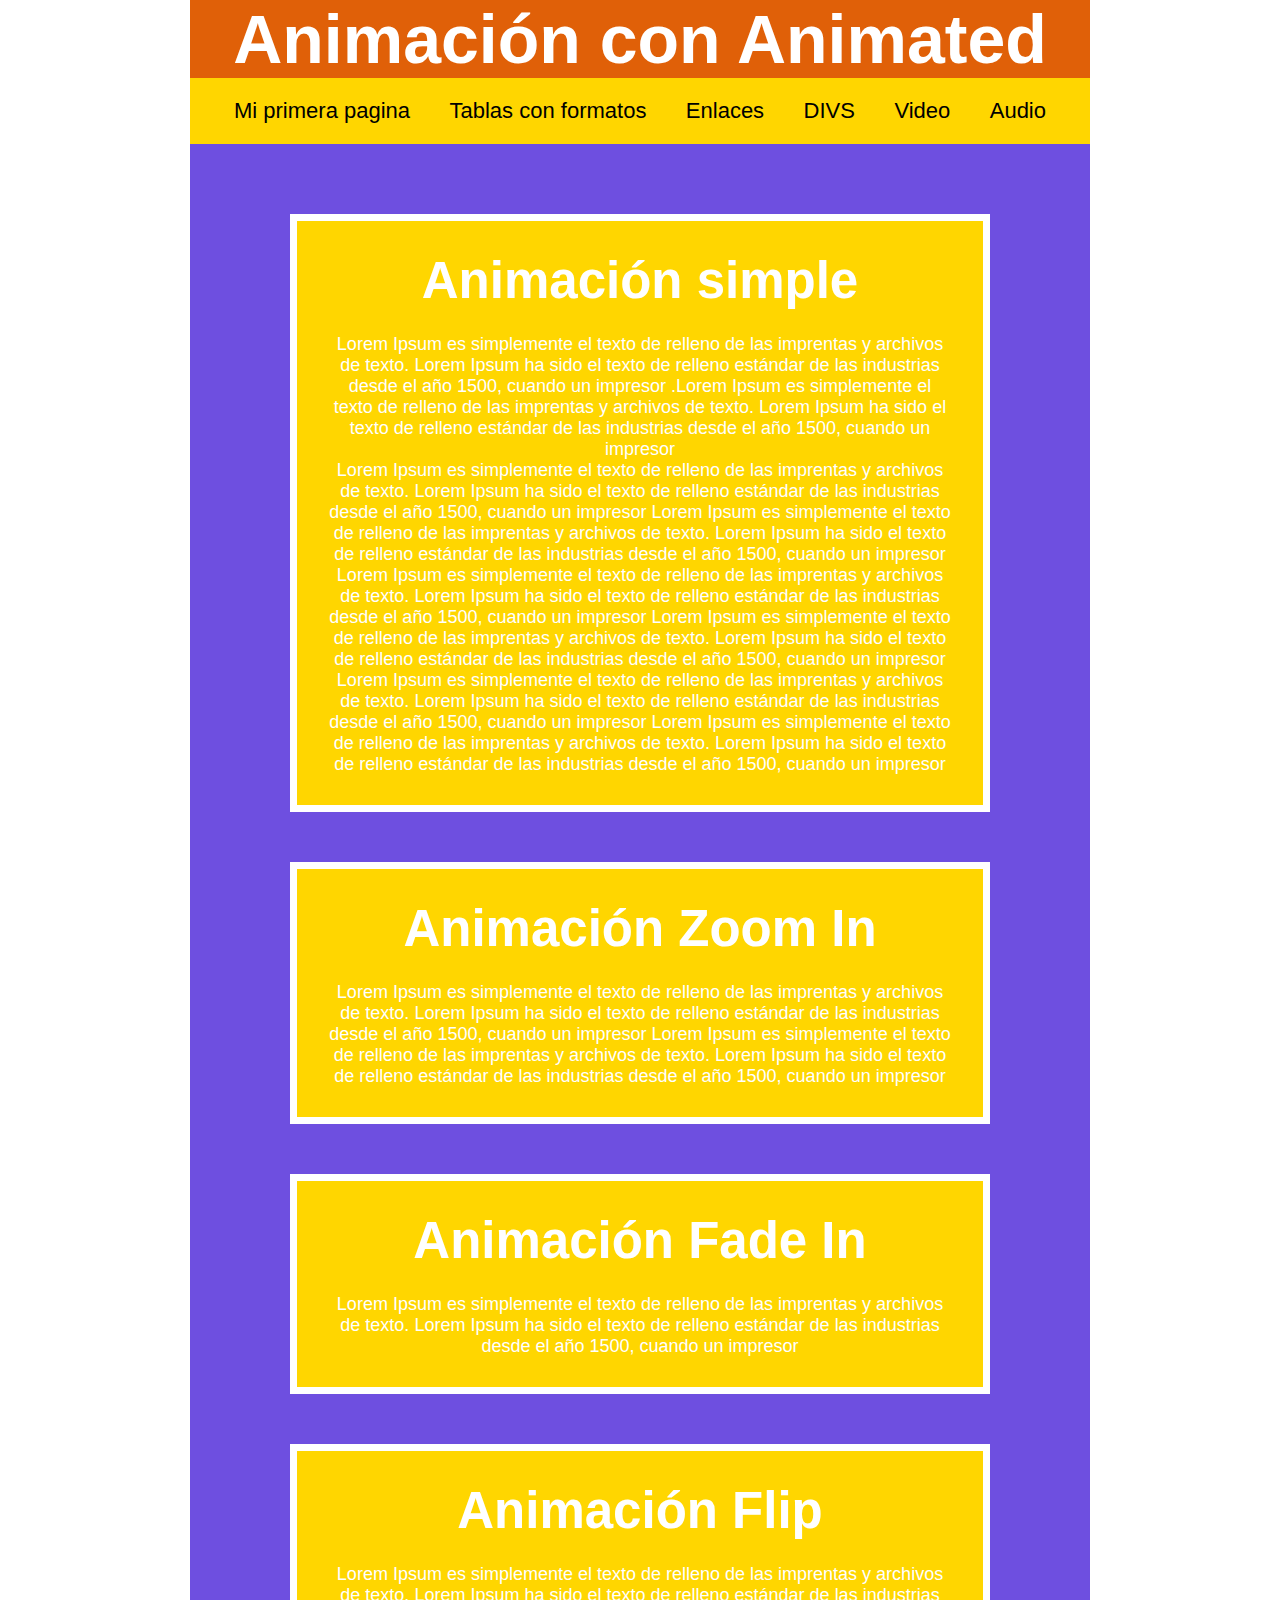
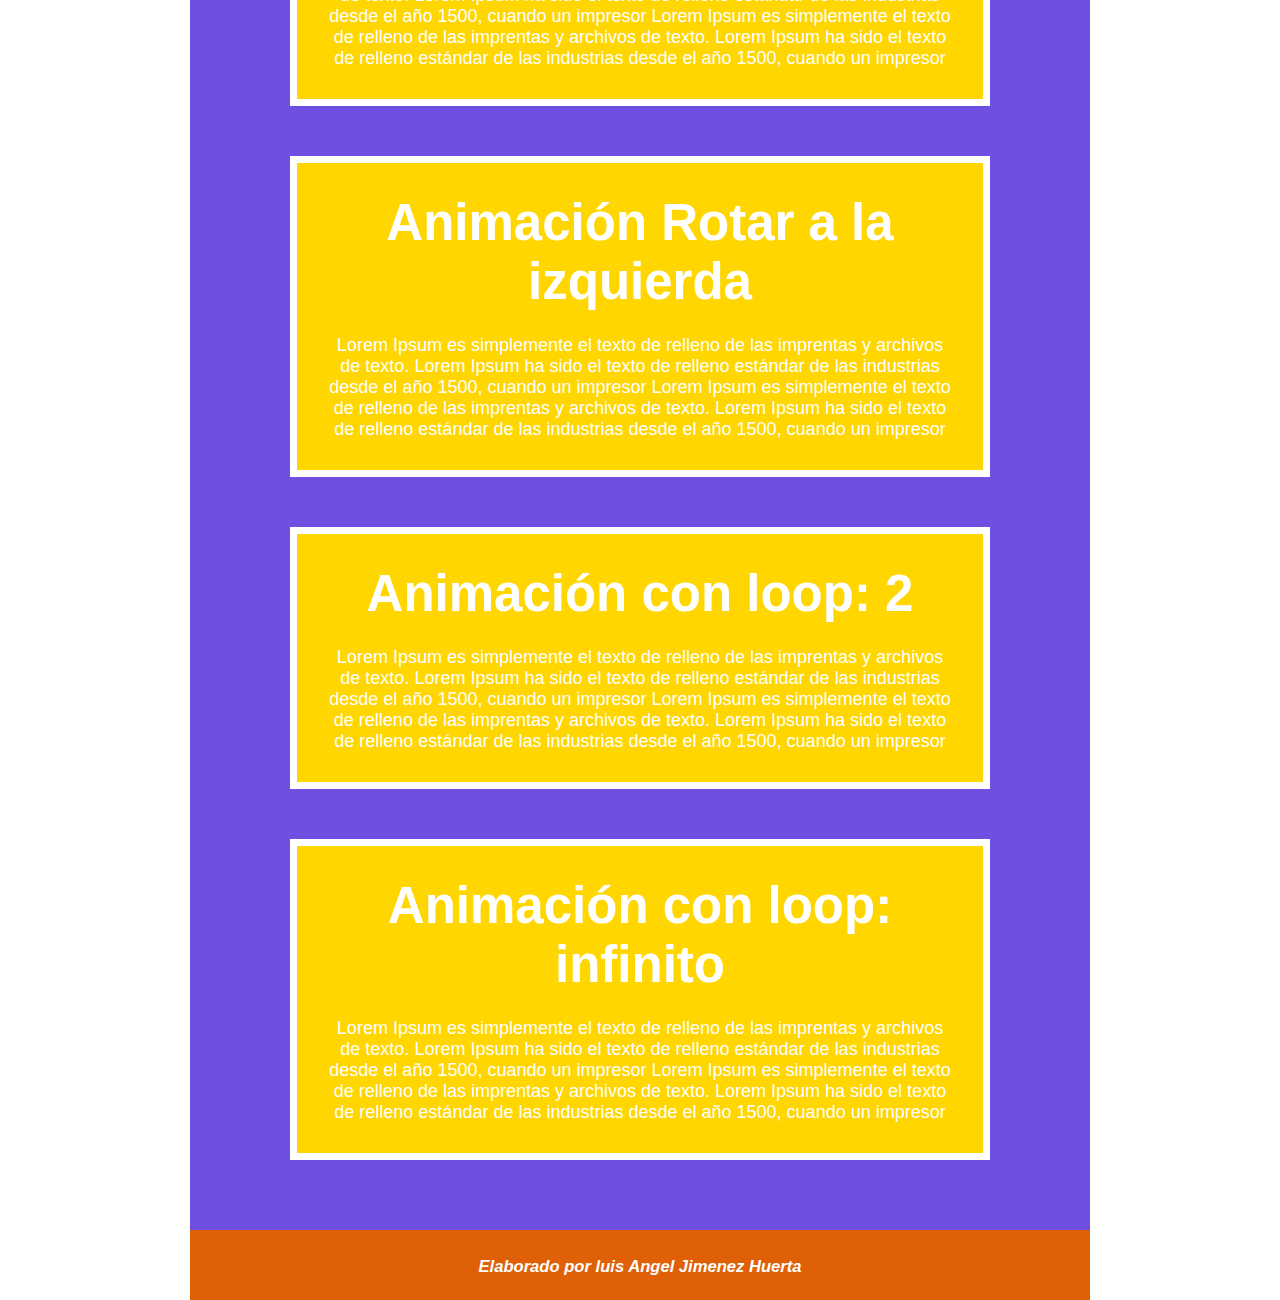
<file: Animacion.html>
<!doctype html>
<html>
<head>
<meta charset="utf-8">
<title>ANIMACIÓN</title>
<link href="CSS/Enlaces_CSS.css" rel="stylesheet" type="text/css">
  <link
    rel="stylesheet"
    href="https://cdnjs.cloudflare.com/ajax/libs/animate.css/4.1.1/animate.min.css"/>

</head>

	
<body>
	<div id="contenedora">
	<div id="cuerpo">
	<header>
	<h1>Animación con Animated</h1>
	
		
		<nav>
	 <ul class="menu"> 
						<li><a href="mi primera pagina en dreamweare.html">Mi primera pagina</a></li>		
						<li><a href="Tablas con fornato.html">Tablas con formatos</a></li>
						<li><a href="Enlaces.html">Enlaces</a></li>
						<li><a href="TARJETA_INDEX.html">DIVS</a></li>
		 				<li><a href="VIDEO.html">Video</a></li>
		 				<li><a href="Audio.html">Audio</a></li>
	</ul>
		</nav>
	
					
				    <main class="animate__animated animate__fadeIn animate__delay">
        <section>
            <h2>Animación simple</h2>
            <p class="animate__animated animate__bounceIn animate__delay-2s"><span>Lorem Ipsum es simplemente el texto de relleno de las imprentas y archivos de texto. Lorem Ipsum ha sido el texto de relleno estándar de las industrias desde el año 1500, cuando un impresor .</span><span>Lorem Ipsum es simplemente el texto de relleno de las imprentas y archivos de texto. Lorem Ipsum ha sido el texto de relleno estándar de las industrias desde el año 1500, cuando un impresor </span></p>
            
            <p class="animate__animated animate__bounceIn animate__delay-3s"><span>Lorem Ipsum es simplemente el texto de relleno de las imprentas y archivos de texto. Lorem Ipsum ha sido el texto de relleno estándar de las industrias desde el año 1500, cuando un impresor </span><span>Lorem Ipsum es simplemente el texto de relleno de las imprentas y archivos de texto. Lorem Ipsum ha sido el texto de relleno estándar de las industrias desde el año 1500, cuando un impresor </span></p>
            
            <p class="animate__animated animate__bounceIn animate__delay-4s"><span>Lorem Ipsum es simplemente el texto de relleno de las imprentas y archivos de texto. Lorem Ipsum ha sido el texto de relleno estándar de las industrias desde el año 1500, cuando un impresor </span><span>Lorem Ipsum es simplemente el texto de relleno de las imprentas y archivos de texto. Lorem Ipsum ha sido el texto de relleno estándar de las industrias desde el año 1500, cuando un impresor </span></p>
            
            <p class="animate__animated animate__bounceIn animate__delay-5s"><span>Lorem Ipsum es simplemente el texto de relleno de las imprentas y archivos de texto. Lorem Ipsum ha sido el texto de relleno estándar de las industrias desde el año 1500, cuando un impresor </span><span>Lorem Ipsum es simplemente el texto de relleno de las imprentas y archivos de texto. Lorem Ipsum ha sido el texto de relleno estándar de las industrias desde el año 1500, cuando un impresor </span></p>
        </section>
        
        <section>
            <h2 class="animate__animated animate__zoomIn animate__delay-2s">Animación Zoom In</h2>
            <p><span>Lorem Ipsum es simplemente el texto de relleno de las imprentas y archivos de texto. Lorem Ipsum ha sido el texto de relleno estándar de las industrias desde el año 1500, cuando un impresor </span><span>Lorem Ipsum es simplemente el texto de relleno de las imprentas y archivos de texto. Lorem Ipsum ha sido el texto de relleno estándar de las industrias desde el año 1500, cuando un impresor </span></p>
        </section>
        
        <section>
            <h2 class="animate__animated animate__fadeIn animate__delay-2s">Animación Fade In</h2>
<p><span>Lorem Ipsum es simplemente el texto de relleno de las imprentas y archivos de texto. Lorem Ipsum ha sido el texto de relleno estándar de las industrias desde el año 1500, cuando un impresor </span></p>
        </section>
        
        <section>
            <h2 class="animate__animated animate__flip animate__delay-2s">Animación Flip</h2>
            <p><span>Lorem Ipsum es simplemente el texto de relleno de las imprentas y archivos de texto. Lorem Ipsum ha sido el texto de relleno estándar de las industrias desde el año 1500, cuando un impresor </span><span>Lorem Ipsum es simplemente el texto de relleno de las imprentas y archivos de texto. Lorem Ipsum ha sido el texto de relleno estándar de las industrias desde el año 1500, cuando un impresor </span></p>
        </section>
        
        <section>
            <h2 class="animate__animated animate__rotateInDownLeft animate__delay-2s">Animación Rotar a la izquierda</h2>
            <p><span>Lorem Ipsum es simplemente el texto de relleno de las imprentas y archivos de texto. Lorem Ipsum ha sido el texto de relleno estándar de las industrias desde el año 1500, cuando un impresor </span><span>Lorem Ipsum es simplemente el texto de relleno de las imprentas y archivos de texto. Lorem Ipsum ha sido el texto de relleno estándar de las industrias desde el año 1500, cuando un impresor </span></p>
        </section>
        
        <section>
            <h2 class="animate__animated animate__jackInTheBox animate__delay-2s animate__repeat-2">Animación con loop: 2</h2>
            <p><span>Lorem Ipsum es simplemente el texto de relleno de las imprentas y archivos de texto. Lorem Ipsum ha sido el texto de relleno estándar de las industrias desde el año 1500, cuando un impresor </span><span>Lorem Ipsum es simplemente el texto de relleno de las imprentas y archivos de texto. Lorem Ipsum ha sido el texto de relleno estándar de las industrias desde el año 1500, cuando un impresor </span></p>
        </section>
        
        <section>
            <h2 class="animate__animated animate__jackInTheBox animate__delay-2s animate__infinite">Animación con loop: infinito</h2>
            <p><span>Lorem Ipsum es simplemente el texto de relleno de las imprentas y archivos de texto. Lorem Ipsum ha sido el texto de relleno estándar de las industrias desde el año 1500, cuando un impresor </span><span>Lorem Ipsum es simplemente el texto de relleno de las imprentas y archivos de texto. Lorem Ipsum ha sido el texto de relleno estándar de las industrias desde el año 1500, cuando un impresor </span></p>
        </section>
			</main>
			<footer><h5>Elaborado por luis Angel Jimenez Huerta</h5></footer>
	
</body>
		
</html>
</file>
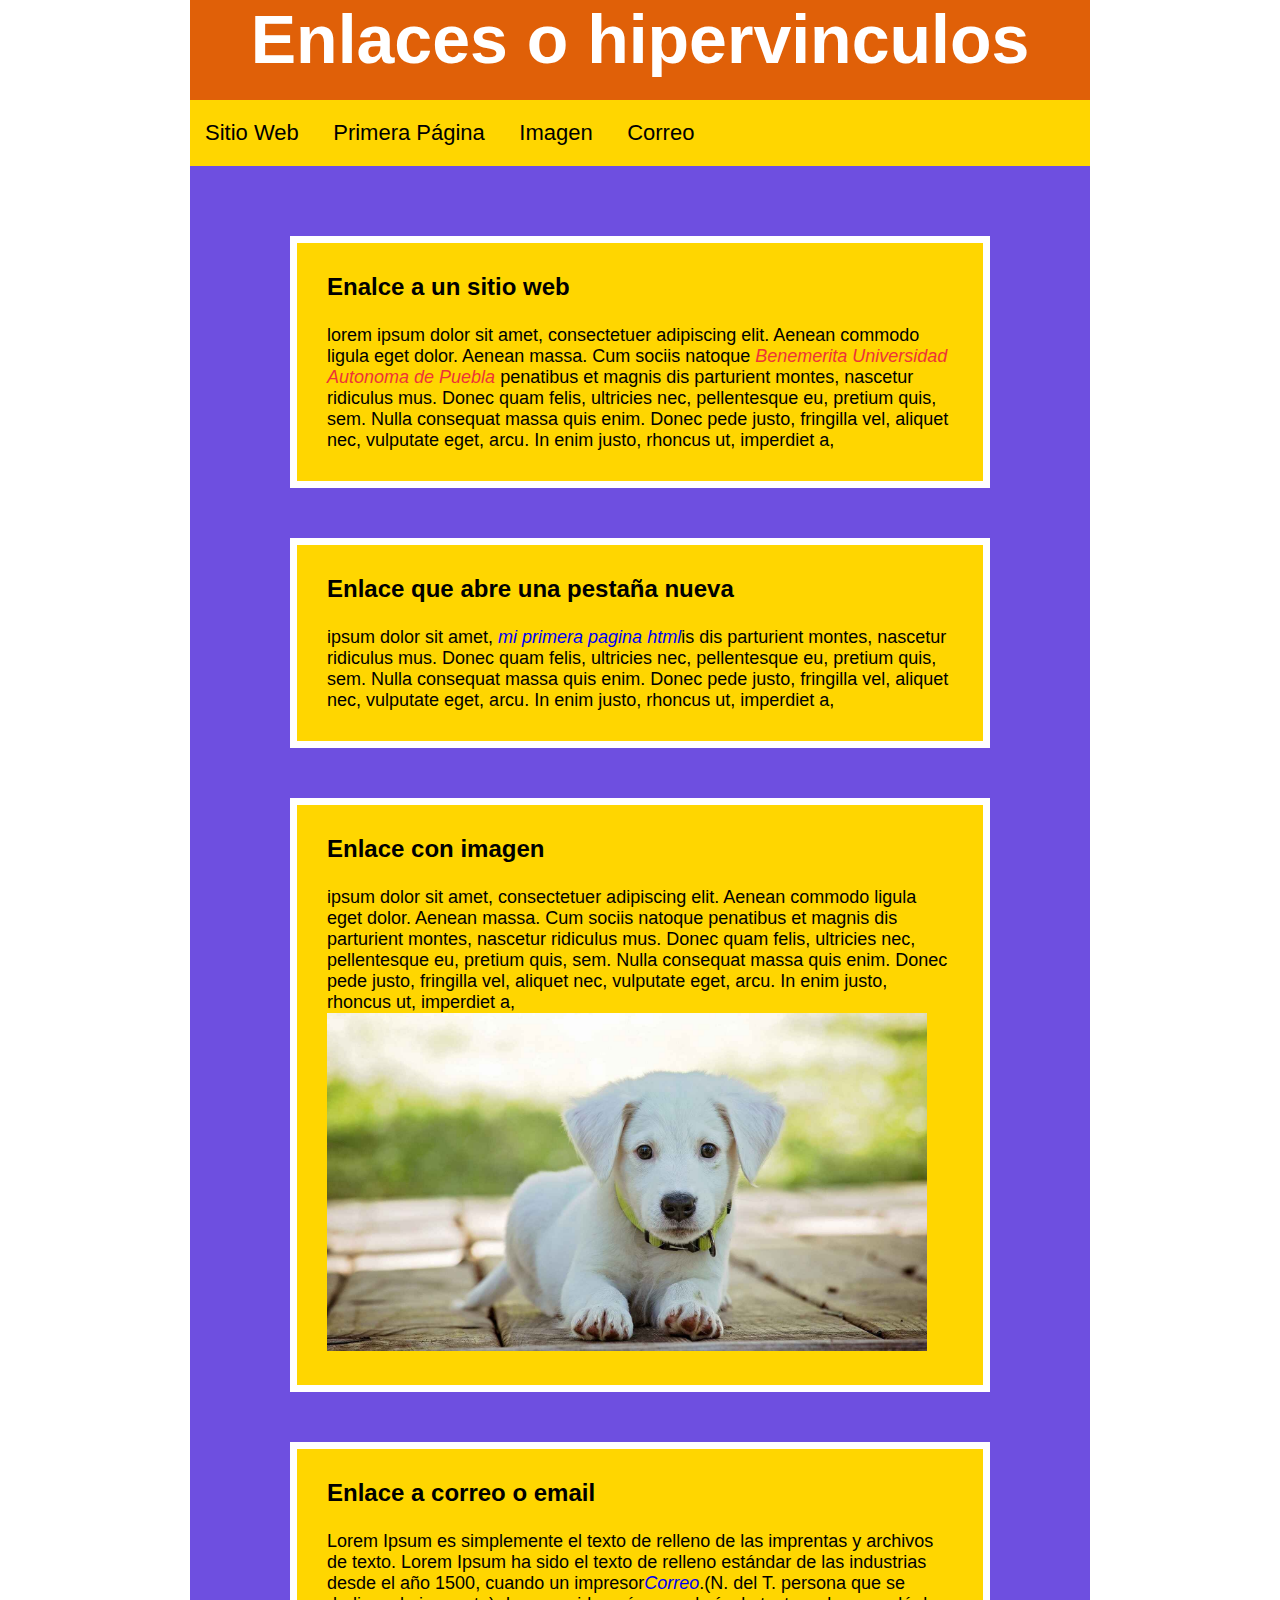
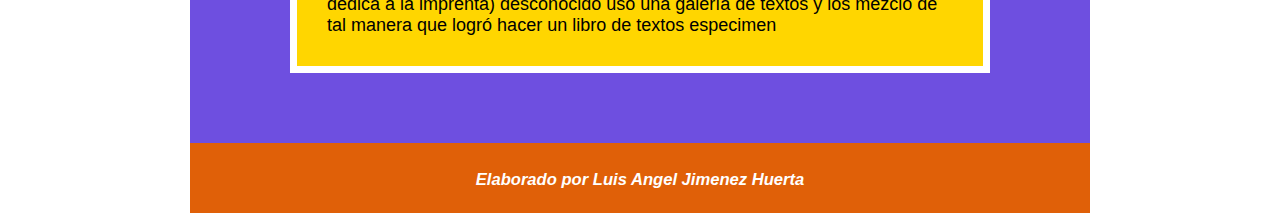
<file: Enlaces.html>
<!doctype html>
<html>
<head>
<meta charset="utf-8">
<title>Enlaces</title>
<link href="CSS/Enlaces_CSS.css" rel="stylesheet" type="text/css">
<style type="text/css">
a:link {
	text-decoration: none;
}
a:visited {
	text-decoration: none;
}
a:hover {
	text-decoration: none;
}
a:active {
	text-decoration: none;
	font-family: "Gill Sans", "Gill Sans MT", "Myriad Pro", "DejaVu Sans Condensed", Helvetica, Arial, sans-serif;
	color: #ED3437;
}
</style>
</head>

<body>
<span style="color: #E41C1F"></span><span style="color: #876D6E"></span><span style="color: #45D3F8"></span><span style="color: #FFFFFF"></span>
<div id="cuerpo">
  <header>
		<h1>Enlaces o hipervinculos</h1>
  </header>
<nav>
	 <ul class="menu"> 
						<li><a href="#Sitio web">Sitio Web</a></li>		
						<li><a href="#primera pagina">Primera Página</a></li>
						<li><a href="#imagen">Imagen</a></li>
						<li><a href="#correo">Correo</a></li>
	</ul>
	 
	 </nav>
	
	<main>
		<div class="seciones">
			
			
		<section>
			<a name="Sitio web"></a>
			<h2>Enalce a un sitio web</h2>
			<p> lorem  ipsum dolor sit amet, consectetuer adipiscing elit. Aenean commodo ligula eget dolor. Aenean massa. Cum sociis
				natoque <a href="http://www.buap.mx"><em style="font-family: 'Gill Sans', 'Gill Sans MT', 'Myriad Pro', 'DejaVu Sans Condensed', Helvetica, Arial, sans-serif; color: #ED3437;">Benemerita Universidad Autonoma de Puebla</em></a> penatibus et magnis dis parturient montes, nascetur ridiculus mus. Donec quam felis, ultricies nec, pellentesque
				eu, pretium quis, sem. Nulla consequat massa quis enim. Donec pede justo, fringilla vel, aliquet nec, vulputate eget, arcu. 
				In enim justo, rhoncus ut, imperdiet a,
			</p>
		</section>
	  </div>
			
	  <div class="seciones">
			<section>
				<a name="primera pagina"></a>
			  <h2>Enlace que abre una pestaña nueva</h2>
				<p>ipsum dolor sit amet, <em><a href="mi primera pagina en dreamweare.html" target="new">mi primera pagina html</a></em>is dis parturient montes, nascetur ridiculus mus. Donec quam felis, ultricies nec, pellentesque eu, pretium quis, sem. Nulla consequat massa quis enim. Donec pede justo, fringilla vel, aliquet nec, vulputate eget, arcu. In enim justo, rhoncus ut, imperdiet a,
				</p>
			</section>
		</div>
			
		<div class="seciones">
				<section>
					<a name="imagen"></a>
					<h2>Enlace con imagen</h2>	
					<p>ipsum dolor sit amet, consectetuer adipiscing elit. Aenean commodo ligula eget dolor. Aenean massa. Cum 
						sociis natoque penatibus et magnis dis parturient montes, nascetur ridiculus mus. Donec quam felis, 
						ultricies nec, pellentesque eu, pretium quis, sem. Nulla consequat massa quis enim. Donec pede justo, 
						fringilla vel, aliquet nec, vulputate eget, arcu. In enim justo, rhoncus ut, imperdiet a,
					</p><img src="Imagenes/mascotas-perros-gatos_515959375_158488465_1706x960.jpg" width="600" height="338" alt=""/>		        </section>
	  </div>
		
		<div class="seciones">	
		<section>
			<a name="correo"></a>
			<h2>Enlace a correo o email </h2>
			<p>Lorem Ipsum es simplemente el texto de relleno de las imprentas y archivos de texto. Lorem Ipsum ha sido el texto de relleno estándar de las industrias desde el año 1500, cuando un impresor<a href= "luisangelhuerta63@gmail.com"><em style="font-family: 'Gill Sans', 'Gill Sans MT', 'Myriad Pro', 'DejaVu Sans Condensed', Helvetica, Arial, sans-serif">Correo</em></a>.(N. del T. persona que se dedica a la imprenta) desconocido usó una galería de textos y los mezcló de tal manera que logró hacer un libro de textos especimen</p>
		</section>
	  </div>
		
	</main>
	
	
	<footer>
		
	  <h5>Elaborado por Luis Angel Jimenez Huerta</h5>
	</footer>
	
</div>
</body>
</html>
</file>
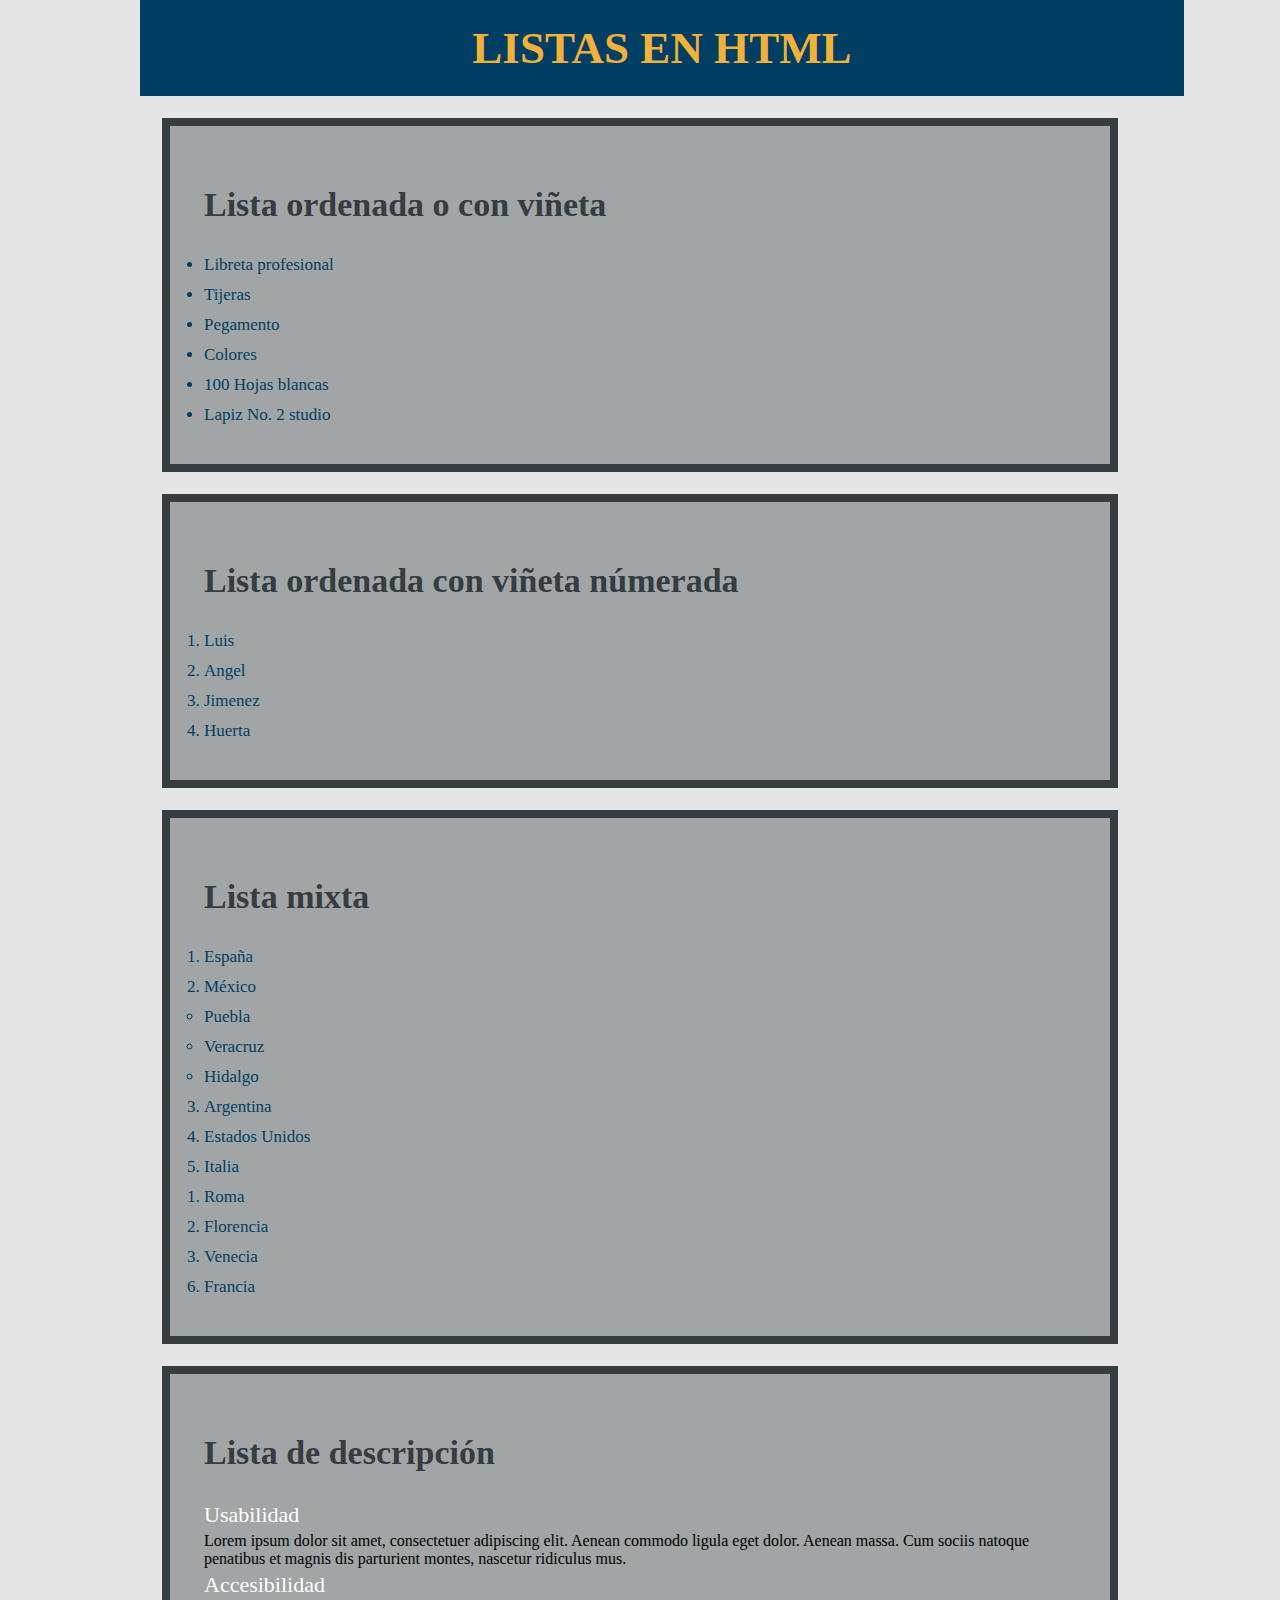
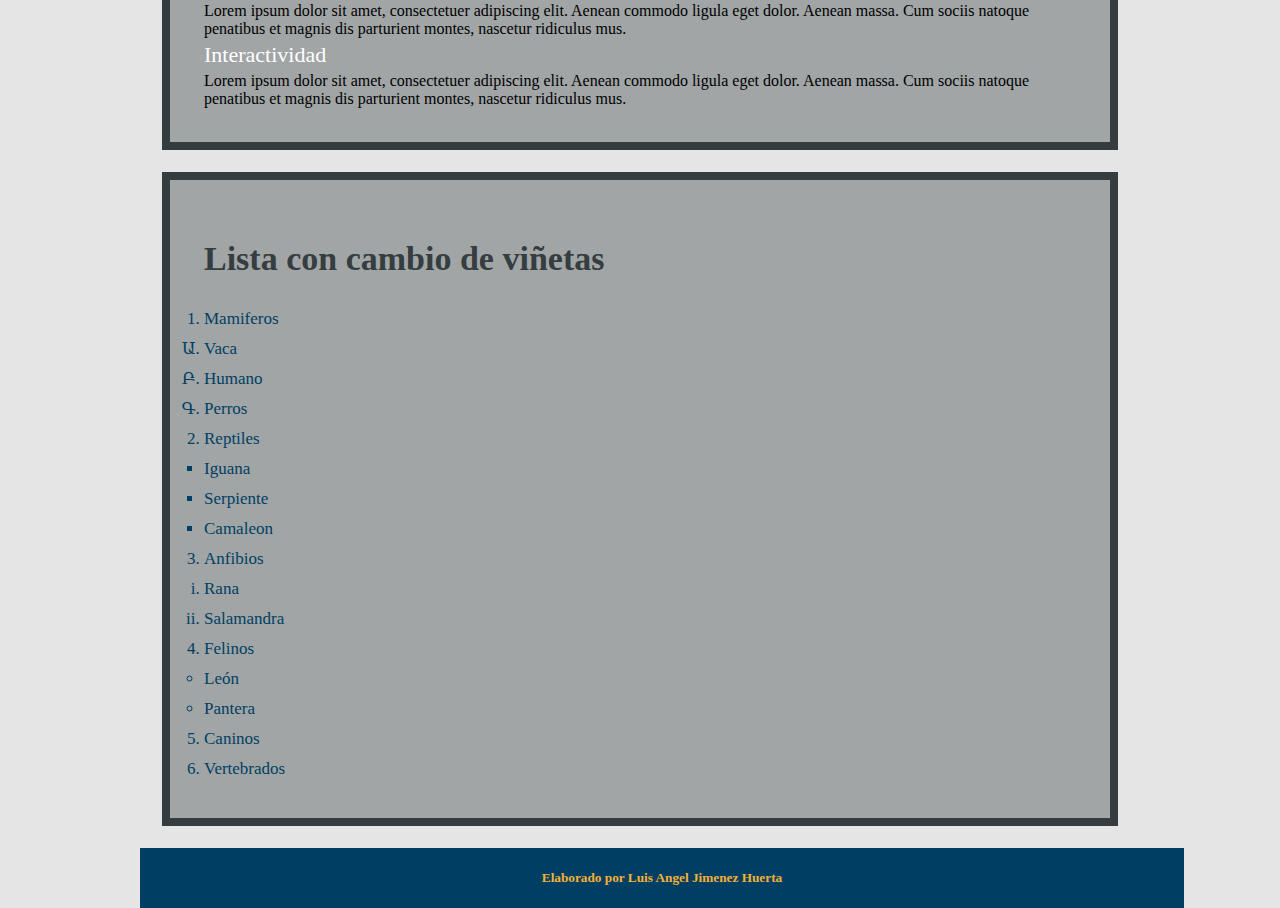
<file: listas.html>
<!doctype html>
<html>
<head>
<meta charset="utf-8">
<title>Listas</title>
		<style type="text/css">
			*{
				margin: 0;
				padding: 0;
				font-family: Cambria, 'Hoefler Text', 'Liberation Serif', Times, 'Times New Roman', 'serif';
			}
			h1{
				color: #F2B138;
				font-size: 45px;
			}
			h2{
				color: #353D40;
				font-size: 34px;
				line-height: 56px;
				padding: 17px 17px 17px 0px;
			}
			h5{
				color: #F2B138;
			}
			li{
				font-size: 17px;
				line-height: 30px;
				color: #003F63;
			}
			dt{
				color: #FFFFFF;
				line-height: 34px;
				font-size: 22px;
			}
			header,footer{
				heing: 100px;
				padding: 22px;
				text-align: center;
				background-color: #003F63;
			}
			header,footer, body{
				width: 1000px;
				margin: 0 auto;
			}
			section{
				background-color: #A1A5A6;
				border: solid 8px #353D40;
				margin: 22px;
				padding: 34px
			}
			body{
				background-color: #E5E5E5;
				height: auto;
			}
			</style>
	</head>
<body>
	<header>
		<h1>LISTAS EN HTML</h1>
	</header>
	<nav></nav>
	<main></main>
	<section>
	<h2>Lista ordenada o con viñeta</h2>
		<ul>
		<li>Libreta profesional</li>
		<li>Tijeras</li>	
		<li>Pegamento</li>
		<li>Colores</li>	
		<li>100 Hojas blancas</li>	
		<li>Lapiz No. 2 studio</li>	
		</ul>
	</section>
	<section>
	<h2>Lista ordenada con viñeta númerada</h2>
		<ol>
			<li>Luis</li>
			<li>Angel</li>
			<li>Jimenez </li>
			<li>Huerta</li>
		</ol>
	</section>
	<section>
	<h2>Lista mixta</h2>
		<ol>
			<li>España</li>
			<li>México
					<ul>
						<li>Puebla</li>
						<li>Veracruz</li>
						<li>Hidalgo</li>
					</ul>
					</li>
			<li>Argentina</li>
			<li>Estados Unidos</li>
			<li>Italia
					<ol>
						<li>Roma</li>
						<li>Florencia</li>
						<li>Venecia</li>
					</ol>
					</li>
			<li>Francia</li>
		</ol>
	</section>
	<section>
		<h2>Lista de descripción</h2>
		<dl>
		<dt>Usabilidad</dt>
			<dd>Lorem ipsum dolor sit amet, consectetuer adipiscing elit. Aenean commodo ligula eget
				dolor. Aenean massa. Cum sociis natoque penatibus et magnis dis parturient montes,
				nascetur ridiculus mus.</dd>
		<dt>Accesibilidad</dt>
			<dd>Lorem ipsum dolor sit amet, consectetuer adipiscing elit. Aenean commodo ligula eget
				dolor. Aenean massa. Cum sociis natoque penatibus et magnis dis parturient montes,
				nascetur ridiculus mus.</dd>
		<dt>Interactividad</dt>
			<dd>Lorem ipsum dolor sit amet, consectetuer adipiscing elit. Aenean commodo ligula eget
				dolor. Aenean massa. Cum sociis natoque penatibus et magnis dis parturient montes,
				nascetur ridiculus mus.</dd>
		</dl>
	</section>
		<section>
			<h2>Lista con cambio de viñetas</h2>
			<ol>
				<li>Mamiferos
					<ul style="list-style: armenian">
						<li>Vaca</li>
						<li>Humano</li>
						<li>Perros</li>
					</ul>
					</li>
				<li>Reptiles
					<ul style="list-style: square">
						<li>Iguana</li>
						<li>Serpiente</li>
						<li>Camaleon</li>
					</ul>
				</li>
				<li>Anfibios
					<ul style="list-style: lower-roman">
						<li>Rana</li>
						<li>Salamandra</li>
					</ul>
				</li>
				<li>Felinos
				<ul style="list-style-image: url("patita.jpg")">
						<li>León</li>
						<li>Pantera</li>
					</ul>
				</li>
				<li>Caninos</li>
				<li>Vertebrados</li>
			</ol>
	</section>
	<footer>
		<h5>Elaborado por Luis Angel Jimenez Huerta</h5>
	</footer>
</body>
</html>
</file>
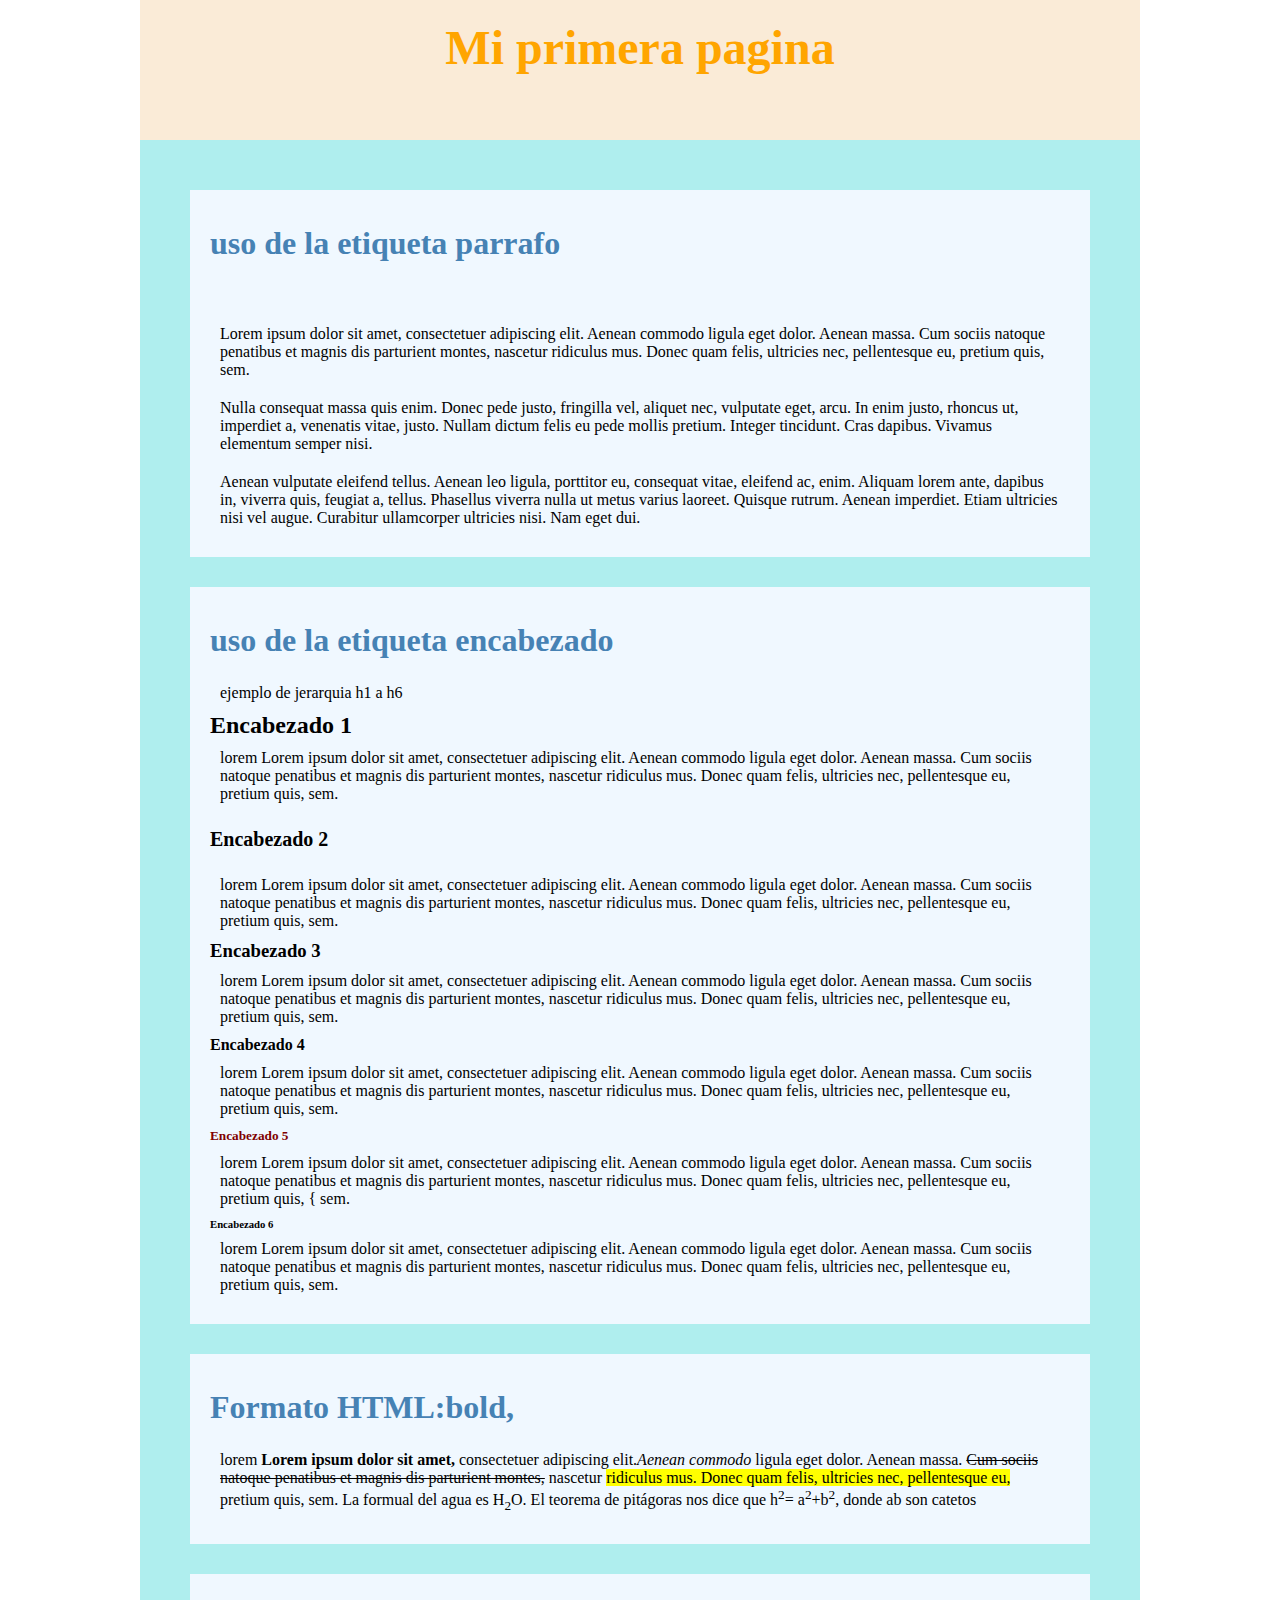
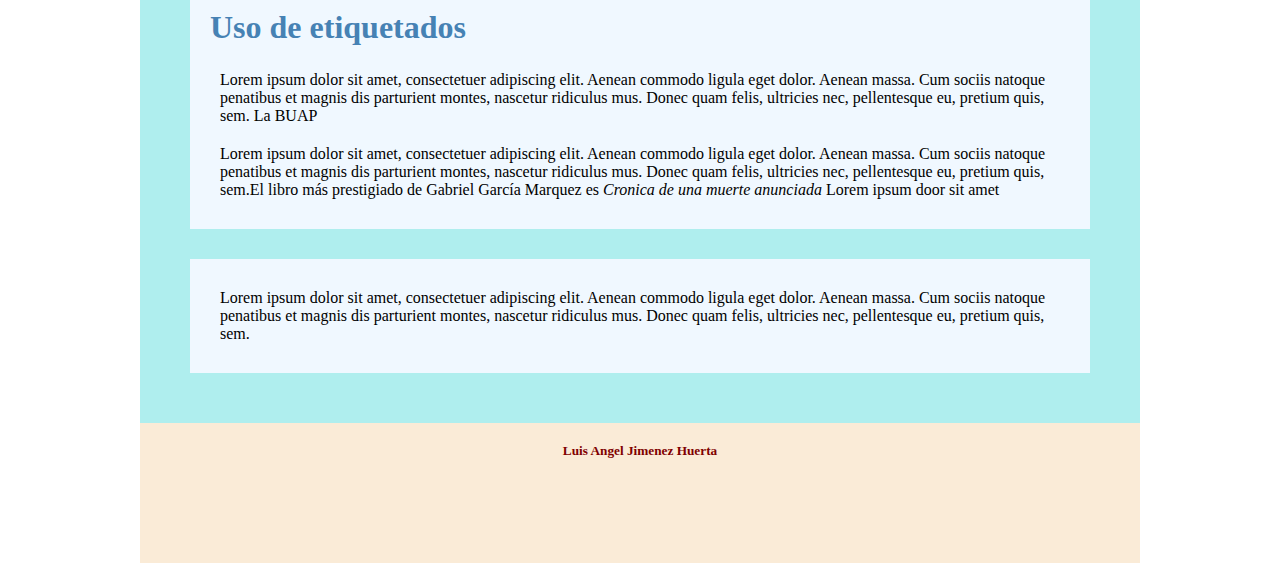
<file: mi primera pagina en dreamweare.html>
<!doctype html>
<html>
<head>
<meta charset="utf-8">
<title>Hola mundo</title>
<style type="text/css">
	*{
		margin:0;
		padding: 0;
	}
	h1{
		color:orange;
		font-size:48px;
	}
	h2{
		color:steelblue;
		font-size:32px;
		padding: 15px 15px 15px 0px;
	}
	h5{
		color: maroon;
	}
	header,footer,main,nav{
		width: 960px;
		margin: 0 auto;/*centra la caja automaticamente en horizontal*/ 
	}
	header,footer{
		height: 100px;
		padding: 20px;
		text-align: center;
		background-color: antiquewhite;
	}
	main{
		height: auto;
		background-color:paleturquoise;
		padding: 20px;
	}
	section{
		background-color: aliceblue;
		margin: 30px;
		padding:20px;
	}
	p{
		padding: 10px;
	}
	</style>	
</head>
<body>
	<header>
	<h1>Mi primera pagina</h1>
</header>
	<nav></nav>
	<main>
		<section>
		  <h2>uso de la etiqueta parrafo</h2>
		  <p>&nbsp;</p>
		  <p>Lorem ipsum dolor sit amet, consectetuer adipiscing elit. Aenean commodo ligula eget 
			  dolor. Aenean massa. Cum sociis natoque penatibus et magnis dis parturient montes, 
			  nascetur ridiculus mus. Donec quam felis, ultricies nec, pellentesque eu, 
			 pretium quis, 	sem. </p>
			<p>Nulla consequat massa quis enim. Donec pede justo, fringilla vel, aliquet nec,
				vulputate 	eget, arcu. In enim justo, rhoncus ut, imperdiet a, venenatis vitae, justo. Nullam 		dictum felis eu pede mollis pretium. Integer tincidunt.
				Cras dapibus. Vivamus elementum 	semper nisi.</p> 
			<p>Aenean vulputate eleifend tellus. Aenean leo ligula, porttitor eu, consequat vitae, 
				eleifend ac, enim. Aliquam lorem ante, dapibus in, viverra quis, feugiat a, tellus. 
				Phasellus viverra nulla ut metus varius laoreet. Quisque rutrum. Aenean imperdiet.
				Etiam ultricies nisi vel augue. Curabitur ullamcorper ultricies nisi. Nam eget dui.
			</p>
		</section>
		<section>
			<h2>uso de la etiqueta encabezado</h2>
		<p>ejemplo de jerarquia h1 a h6</p>
		<h1 style="color:black; font-size: 24px;">Encabezado 1</h1>
		<p>lorem Lorem ipsum dolor sit amet, consectetuer adipiscing elit. Aenean commodo ligula eget 
			dolor. Aenean massa. Cum sociis natoque penatibus et magnis dis parturient montes,
			nascetur ridiculus mus. Donec quam felis, ultricies nec, pellentesque eu, pretium quis, 
			sem.</p>
		<h2 style="color:black; font-size: 20px;">Encabezado 2</h2>
		<p>lorem Lorem ipsum dolor sit amet, consectetuer adipiscing elit. Aenean commodo ligula eget dolor. Aenean massa. Cum sociis natoque penatibus et magnis dis parturient montes, nascetur ridiculus mus. Donec quam felis, ultricies nec, pellentesque eu, pretium quis, sem.</p>
		<h3>Encabezado 3</h3>
		<p>lorem Lorem ipsum dolor sit amet, consectetuer adipiscing elit. Aenean commodo ligula eget
			dolor. Aenean massa. Cum sociis natoque penatibus et magnis dis parturient montes,
			nascetur ridiculus mus. Donec quam felis, ultricies nec, pellentesque eu, pretium quis, sem.</p>
		<h4>Encabezado 4</h4>
		<p>lorem Lorem ipsum dolor sit amet, consectetuer adipiscing elit. Aenean commodo ligula eget
			dolor. Aenean massa. Cum sociis natoque penatibus et magnis dis parturient montes, 
			nascetur ridiculus mus. Donec quam felis, ultricies nec, pellentesque eu, pretium quis,
			sem.</p>
		<h5>Encabezado 5</h5>
		<p>lorem Lorem ipsum dolor sit amet, consectetuer adipiscing elit. Aenean commodo ligula eget 
			dolor. Aenean massa. Cum sociis natoque penatibus et magnis dis parturient montes, 
			nascetur ridiculus mus. Donec quam felis, ultricies nec, pellentesque eu, pretium quis, {
			sem.</p>
		<h6>Encabezado 6</h6>
		<p>lorem Lorem ipsum dolor sit amet, consectetuer adipiscing elit. Aenean commodo ligula eget
			dolor. Aenean massa. Cum sociis natoque penatibus et magnis dis parturient montes, 
			nascetur ridiculus mus. Donec quam felis, ultricies nec, pellentesque eu, pretium quis, 
			sem.</p>
	</section>
		<section>
			<h2>Formato HTML:bold,</h2>
			<p>lorem <b>Lorem ipsum dolor sit amet, </b>consectetuer adipiscing elit.<i>Aenean
				commodo</i> ligula eget dolor. Aenean massa. <del>Cum sociis natoque penatibus et 
				magnis dis parturient montes,</del> nascetur <mark>ridiculus mus. Donec quam felis,
				ultricies nec, pellentesque eu, </mark>pretium quis, sem. La formual del agua es
				H<sub>2</sub>O. El teorema de pitágoras nos dice que h<sup>2</sup>= 
				a<sup>2</sup>+b<sup>2</sup>, donde ab son catetos </p>
		</section>
		<section>
			<h2>Uso de etiquetados</h2>
			<p>Lorem ipsum dolor sit amet, consectetuer adipiscing elit. Aenean commodo ligula eget 
				dolor. Aenean massa. Cum sociis natoque penatibus et magnis dis parturient montes, 	
				nascetur ridiculus mus. Donec quam felis, ultricies nec, pellentesque eu, pretium quis, 	sem. La <bbr title="Benemerita Universidad Autonoma de Puebla">BUAP</bbr> </p>
			<p>Lorem ipsum dolor sit amet, consectetuer adipiscing elit. Aenean commodo ligula eget
				dolor. Aenean massa. Cum sociis natoque penatibus et magnis dis parturient montes, 		nascetur ridiculus mus. Donec quam felis, ultricies nec, pellentesque eu, pretium
				quis, 	sem.El libro más prestigiado de Gabriel García Marquez es <cite>Cronica de una
				muerte anunciada</cite> Lorem ipsum door sit amet</p>
		</section>
		<section>
		<p>Lorem ipsum dolor sit amet, consectetuer adipiscing elit. Aenean commodo ligula eget
			dolor. Aenean massa. Cum sociis natoque penatibus et magnis dis parturient montes, 
			nascetur ridiculus mus. Donec quam felis, ultricies nec, pellentesque eu, pretium quis,
			sem.</p>
			<!--Escribir-->
	</section>
	</main>
	<footer>
	  <h5>Luis Angel Jimenez Huerta</h5>
	</footer>
</body>
</html>
</file>
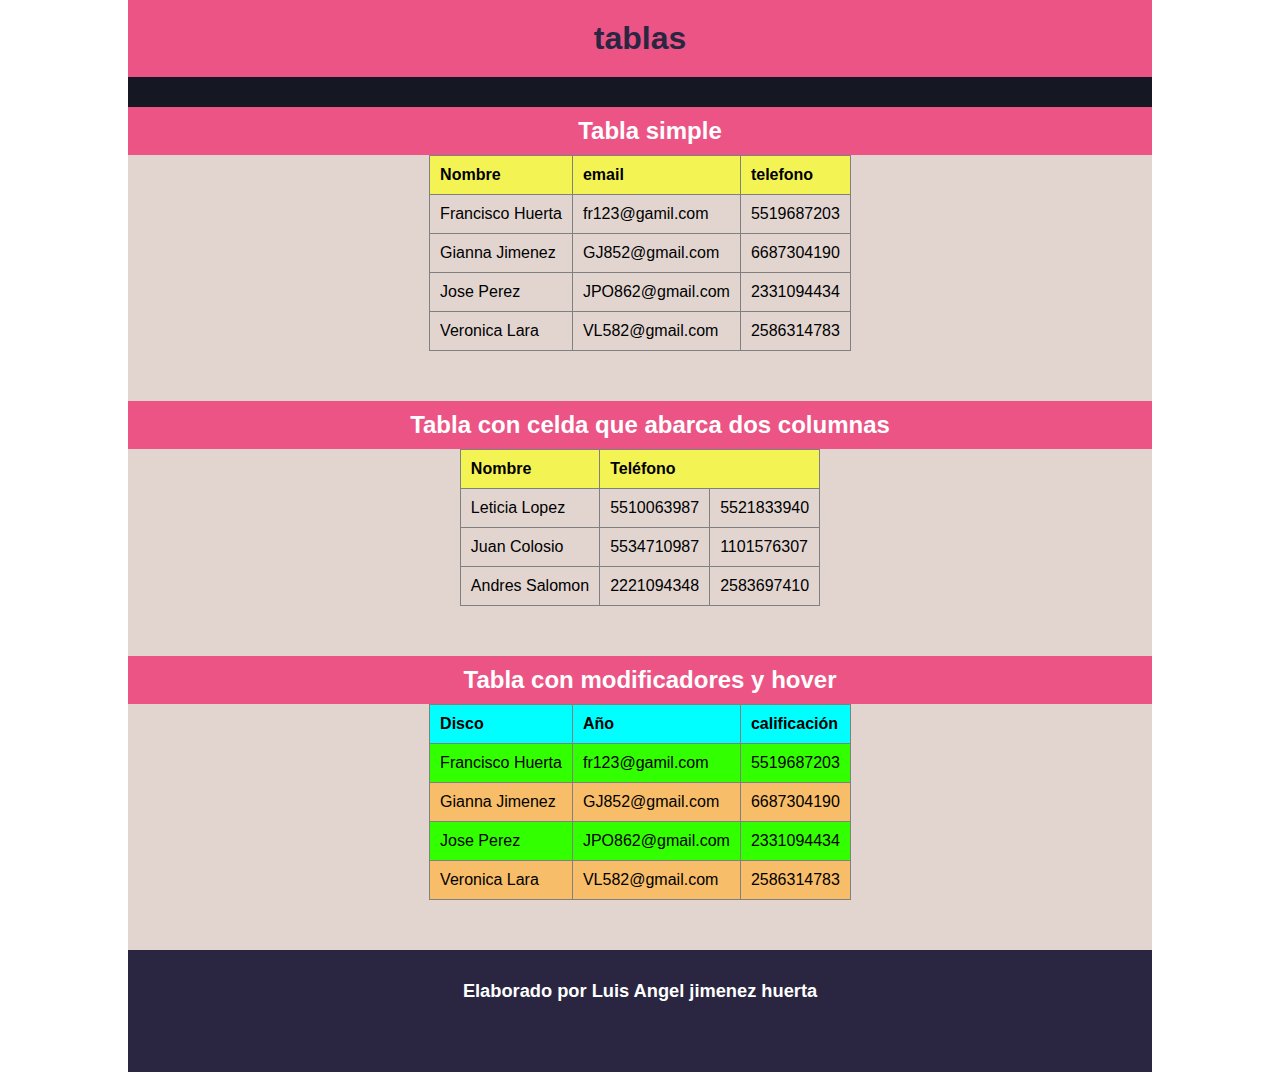
<file: Tablas con fornato.html>
<!doctype html>
<html>
<head>
<meta charset="utf-8">
<title>Tablas</title>
    
<style type= "text/css">
    *{
        font-family: 'Gill Sans', 'Gill Sans MT', 'Myriad Pro', 'DejaVu Sans Condensed', Helvetica, Arial, 'sans-serif';
        margin:0;
        padding:0;
    }
    
    h2{
        background-color: #EC5486;
        padding: 10px;
        padding-left: 30px;
        color:white;
        text-align: center;
    }
    
    h5{
        padding:30px;
    }
    
    th{
        background-color:#F4F354;
    }
    
    table{
        align-content: center;
        padding-top: 20px;
        padding-left: 20px;
        margin: 0 auto;
        border-collapse: collapse;
    }
    
    td {
        /* background-color: #ec5489; */
        padding: 10px;
    }    

    th {
        text-align: left;
        padding: 10px;
    }
    
    section{
        background-color: #E2d5d0;
        width: 1024px;
        padding-bottom:50px
    }
    nav{
        padding top: 30px;
        padding-bottom: 30px;
        background-color: #151723;
        width: 1024px;
    }
    header{
        width: 984px;
        padding:20px;
        background-color: #EC5486;
        text-align: center;
        color: #2a2642;
    }
    
    #t01 th{ 
         background-color:aqua;
     }
    
    #t01 tr:nth-child(odd){
         background-color: #F8BD68;
     }
     
    #t01 tr:nth-child(even){
        background-color:#32FF00;
    }
        
    #t01 td:hover{
        background-color: #88FFB3;
    }
    
    .t02 {
        background-color:#FFEB69;
    }
    header,nav,section{
        margin: 0 auto;
    }
    
    footer{
        background-color: #2a2642;
        margin: 0 auto;
        width: 1024px;
        padding top: 70px;
        padding-bottom: 40px;
        text-align: center;
        color:white;
		font-size:  22px;
    }

    </style>
</head>

<body>
    <header>
        <h1>tablas</h1>
    </header>
    <nav></nav>
    <main>
         <section>
            <h2>Tabla simple</h2>
            <table border="1">
                <thead>
                    <tr>
                        <th>Nombre</th>
                        <th>email</th>
                        <th>telefono</th>
                    </tr>   
                </thead>
                
                <tbody>
                    <tr>
						<td>Francisco Huerta</td>
						<td>fr123@gamil.com</td>
						<td>5519687203</td>
						</tr>
						<tr>
						<td>Gianna Jimenez</td>
						<td>GJ852@gmail.com</td>
						<td>6687304190</td>
						</tr>
						<tr>
						<td>Jose Perez</td>
						<td>JPO862@gmail.com</td>
						<td>2331094434</td>
						</tr>
						<tr>
						<td>Veronica Lara</td>
						<td>VL582@gmail.com</td>
						<td>2586314783</td>
						</tr>
                </tbody>
            </table>
        </section>
        
        <section>
            <h2>Tabla con celda que abarca dos columnas</h2>
            <table border="1">
                <thead>
                    <tr>
                        <th>Nombre</th>
                        <th colspan="2">Teléfono</th>
                    </tr>
                </thead>
                <tbody>
                    <tr>
					<td>Leticia Lopez</td>
					<td>5510063987</td>
					<td>5521833940</td>
				</tr>
				<tr>
					<td>Juan Colosio</td>
					<td>5534710987</td>
					<td>1101576307</td>
				</tr>
				<tr>
					<td>Andres Salomon</td>
					<td>2221094348</td>
					<td>2583697410</td>
				</tr>
                
                </tbody>
            </table>
        </section>
        
        <section>
            <h2>Tabla con modificadores y hover</h2>
            <table border="1" id="t01">
                <thead>
                    <tr>
                        <th>Disco</th>
                        <th>Año</th>
                        <th>calificación</th>
                    </tr>   
                </thead>
                
                <tbody>
                    <tr>
                        <tr>
						<td>Francisco Huerta</td>
						<td>fr123@gamil.com</td>
						<td>5519687203</td>
						</tr>
						<tr>
						<td>Gianna Jimenez</td>
						<td>GJ852@gmail.com</td>
						<td>6687304190</td>
						</tr>
						<tr>
						<td>Jose Perez</td>
						<td>JPO862@gmail.com</td>
						<td>2331094434</td>
						</tr>
						<tr>
						<td>Veronica Lara</td>
						<td>VL582@gmail.com</td>
						<td>2586314783</td>
						</tr>
                </tbody>
            </table>
        </section>
    </main>
    <footer>
        <h5>Elaborado por Luis Angel jimenez huerta</h5>
    </footer>
    
</body>
</html>
</file>
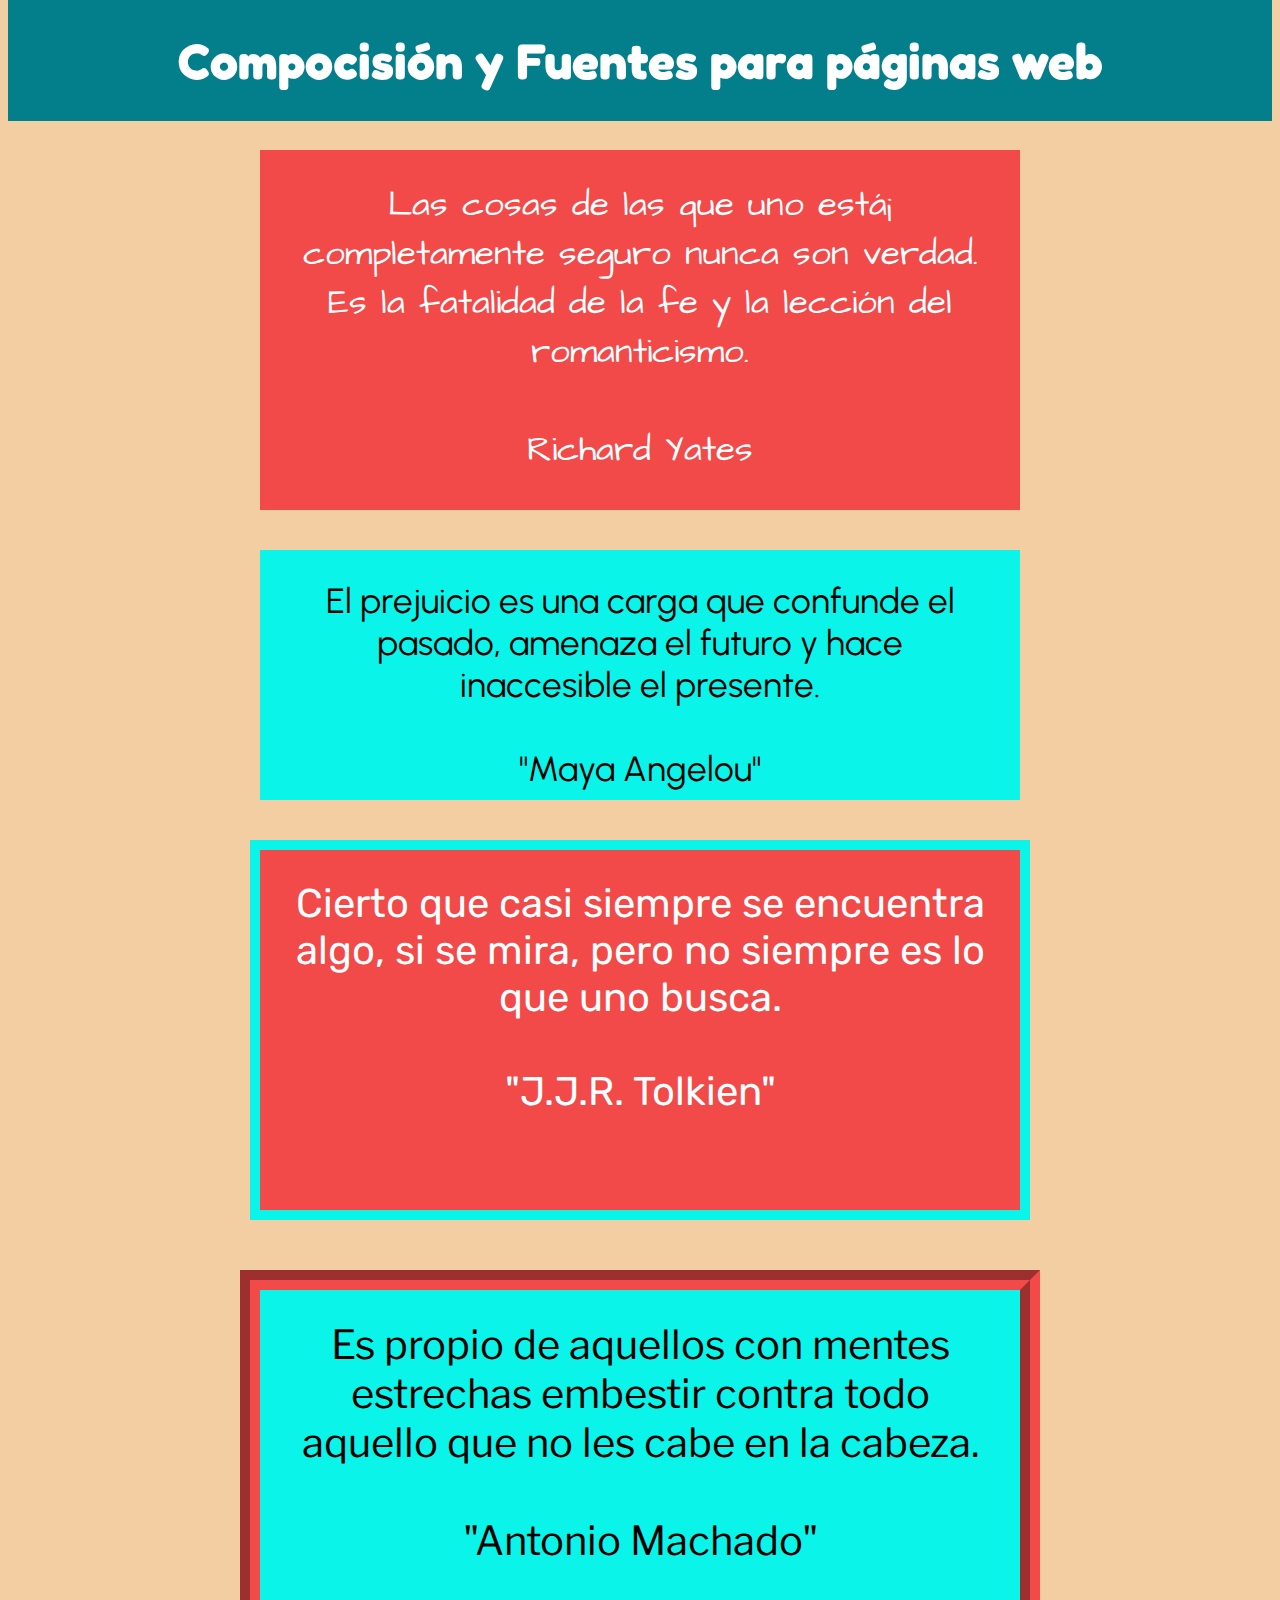
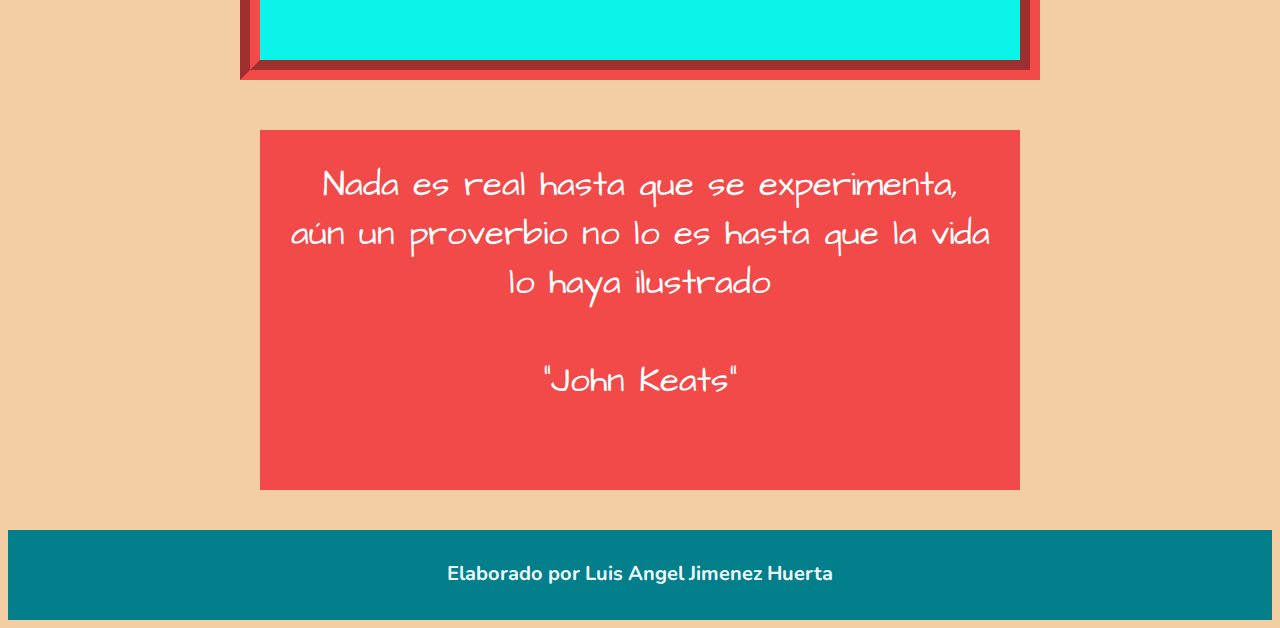
<file: TARJETA_INDEX.html>
<!doctype html>
<html>
<head>
    <meta charset="utf-8">
    <title>Fuentes_y_composicion</title>
<link href="CSS/CSS_FUENTES.css" rel="stylesheet" type="text/css">
</head>

<body>
    <header>
		<div id="header_rectangulo"><h1>Compocisión y Fuentes para páginas web</h1></div>
	</header>
	
    <div class="CONTENEDORES_TARJETA">Las cosas de las que uno está¡ completamente seguro nunca son verdad. Es la fatalidad de la fe y la lección del romanticismo.
		<br><br>Richard Yates
	</div>
    
	<div id="CONTENEDORES_TARJETA2">
		El prejuicio es una carga que confunde el pasado, amenaza el futuro y hace inaccesible el presente.
		<br><br> "Maya Angelou"
	</div>
	
	<div id="CONTENEDORES_TARJETA3">Cierto que casi siempre se encuentra algo, si se mira, pero no siempre es lo que uno busca.
		<br><br>"J.J.R. Tolkien"
	</div>
	
	<div id="CONTENEDORES_TARJETA4">Es propio de aquellos con mentes estrechas embestir contra todo aquello que no les cabe en la cabeza.
		<br><br>"Antonio Machado"
	</div>
	
	<div class="CONTENEDORES_TARJETA">Nada es real hasta que se experimenta, aún un proverbio no lo es hasta que la vida lo haya ilustrado
		<br><br>"John Keats"
	</div>
    
    
	<footer>
		<h5>Elaborado por Luis Angel Jimenez Huerta</h5>
	</footer>
</body>
</html>
</file>
<file: CSS/Enlaces_CSS.css>
@charset "utf-8";
*{
	margin: 0 auto;
	padding: 0 auto;
	box-sizing: border-box;
	font-family: "Gill Sans", "Gill Sans MT", "Myriad Pro", "DejaVu Sans Condensed", Helvetica, Arial, sans-serif;

}
header {
	width: 900px;
	height: 100px;
	text-align: center;
	background-color: #E06008;
	color: #FFFFFF;
	border-top-width: 0px;
	font-size: 34px;
}
#cuerpo nav {
	background-color: #FFD600;
	width: 900px;
}


h2 {
	margin-bottom: 24px;
}
footer {
	width: 900px;
	height: 70px;
	font-size: 20px;
	text-align: center;
	padding-top: 27px;
	background-color: #E06008;
	color: #FFFFFF;
	font-style: oblique;
}
.menu{
	list-style: none;
	padding: 0px;
	align-content: center;
}
.menu li{
	display: inline-block;
}
.menu li a{
	text-decoration: none;
	color:  black;
	padding: 20px 15px;
	display: block;
	font-size: 22px;

}


section {
	width: 700px;
	margin-top: 50px;
	margin-bottom: 50px;
	background-color: #FFD600;
	padding: 30px;
	border: solid;
	border-color: #FFFFFF;
	border-width: 7px;
	
}
p{
	font-size: 18px;
	}
	main{
		width: 900px;
		height: auto;
		background-color:#6E4FE0;
		padding: 20px;
	}
</file>
<file: CSS/CSS_FUENTES.css>
@charset "utf-8";
@import url('https://fonts.googleapis.com/css2?family=Architects+Daughter&family=Lora:ital,wght@1,500&display=swap');
@import url('https://fonts.googleapis.com/css2?family=Fredoka+One&display=swap');
@import url('https://fonts.googleapis.com/css2?family=Nunito&display=swap');
@import url('https://fonts.googleapis.com/css2?family=Urbanist:wght@300&display=swap');
@import url('https://fonts.googleapis.com/css2?family=Rubik:ital,wght@1,800&family=Urbanist:ital,wght@1,900&display=swap');
@import url('https://fonts.googleapis.com/css2?family=Libre+Franklin:ital,wght@1,200&display=swap');

*{
	background-color:#F2CEA2;
}
header {
    margin: 0 auto;
    text-align: center;
   height: 150px;
	
}

h1{
	color: #FFFFFF;
	 font-size:50px;
	 font-family:  'Fredoka One', cursive;
	padding: 30px;
	background-color: #037F8C;
}
.CONTENEDORES_TARJETA{
    width:700px;
    height: 300px;
    background-color: #F24949;
    font-family: 'Architects Daughter', cursive;
    font-size: 35px;
    text-align: center;
    margin: 0 auto;
    padding:30px;
    margin-bottom:40px;
    color:white;
}
h5{
    width: 100%;
    height: 60px;
    background-color: #037F8C;
    text-align: center;
    margin:0 auto;
   font-family: 'Nunito', sans-serif;
    padding-top: 30px;
	color:aliceblue;
	font-size: 20px;
	
}
#header_rectangulo {
	padding: 0 auto;
	margin-top: -34px; 
	width: 100%;
	

	
}
#CONTENEDORES_TARJETA2{
    width:700px;
    height: 190px;
    background-color: #0AF4E9;
  	font-family: 'Urbanist', sans-serif;
    font-size: 35px;
    text-align: center;
    margin: 0 auto;
    padding:30px;
    margin-bottom:40px;
    color:black;
}
#CONTENEDORES_TARJETA3{
    width:700px;
    height: 300px;
    background-color: #F24949;
  	font-family: 'Rubik', sans-serif;
    font-size: 40px;
    text-align: center;
    margin: 0 auto;
    padding:30px;
    margin-bottom:50px;
    color:white;
	border: solid;
	border-color:#0AF4E9;
	border-width: 10px;
}
#CONTENEDORES_TARJETA4{
	width:700px;
    height: 310px;
    background-color: #0AF4E9;
  	font-family: 'Libre Franklin', sans-serif;
    font-size: 40px;
    text-align: center;
    margin: 0 auto;
    padding:30px;
    margin-bottom:50px;
    color: black;
	border: groove;
	border-width: 20px;
	border-color: #F24949;
}
</file>
